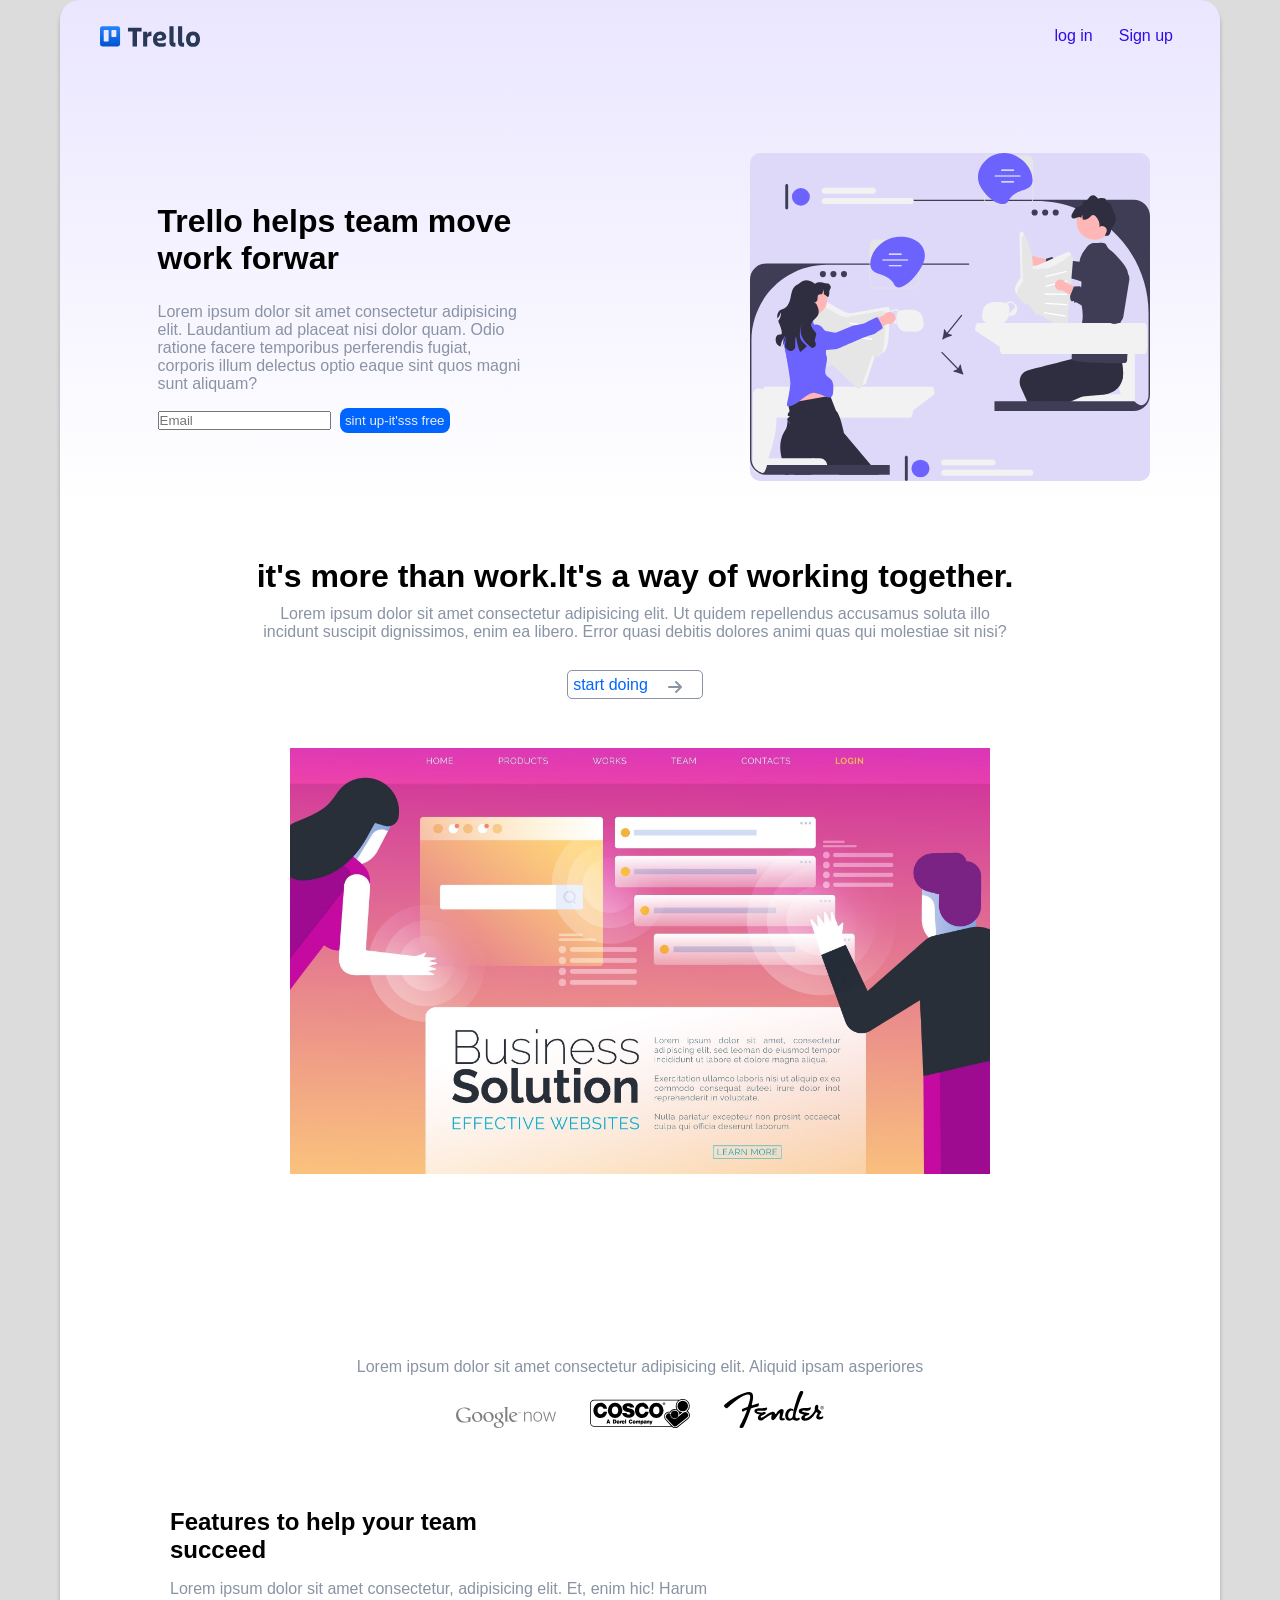
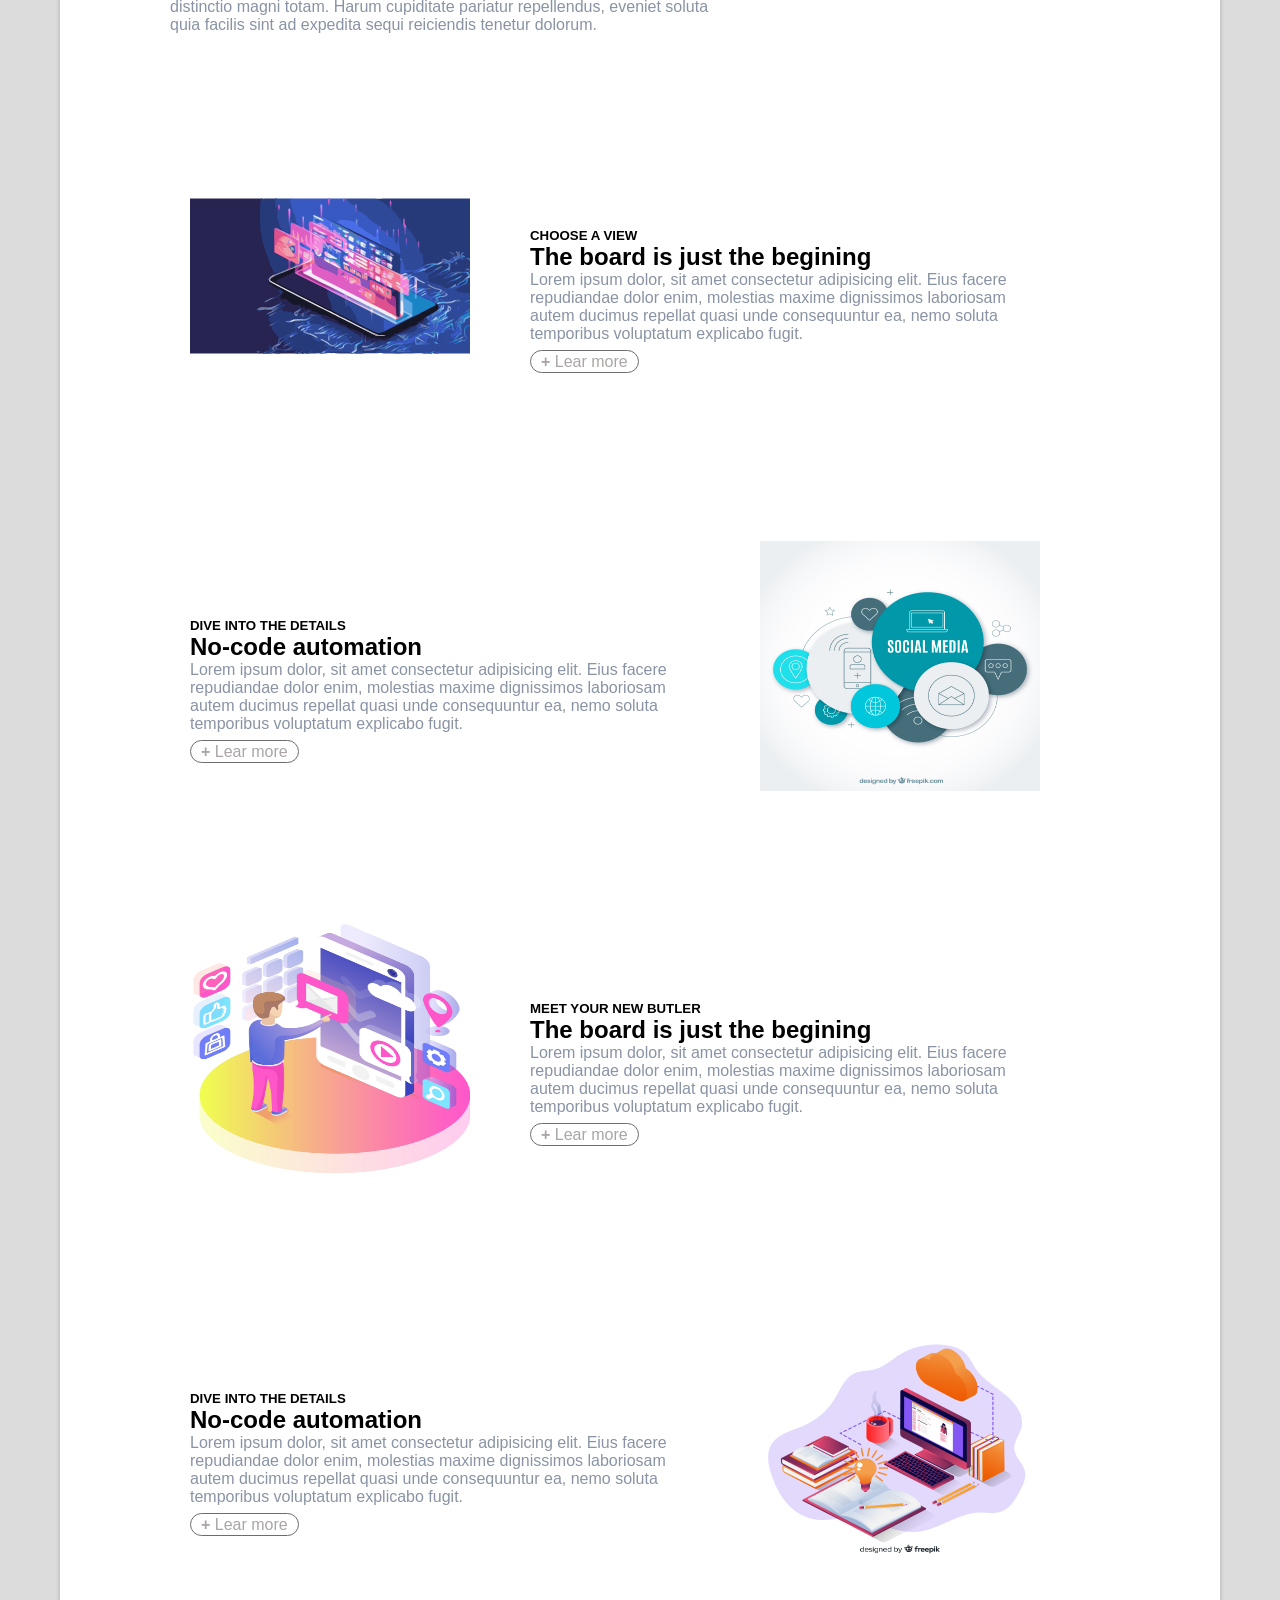
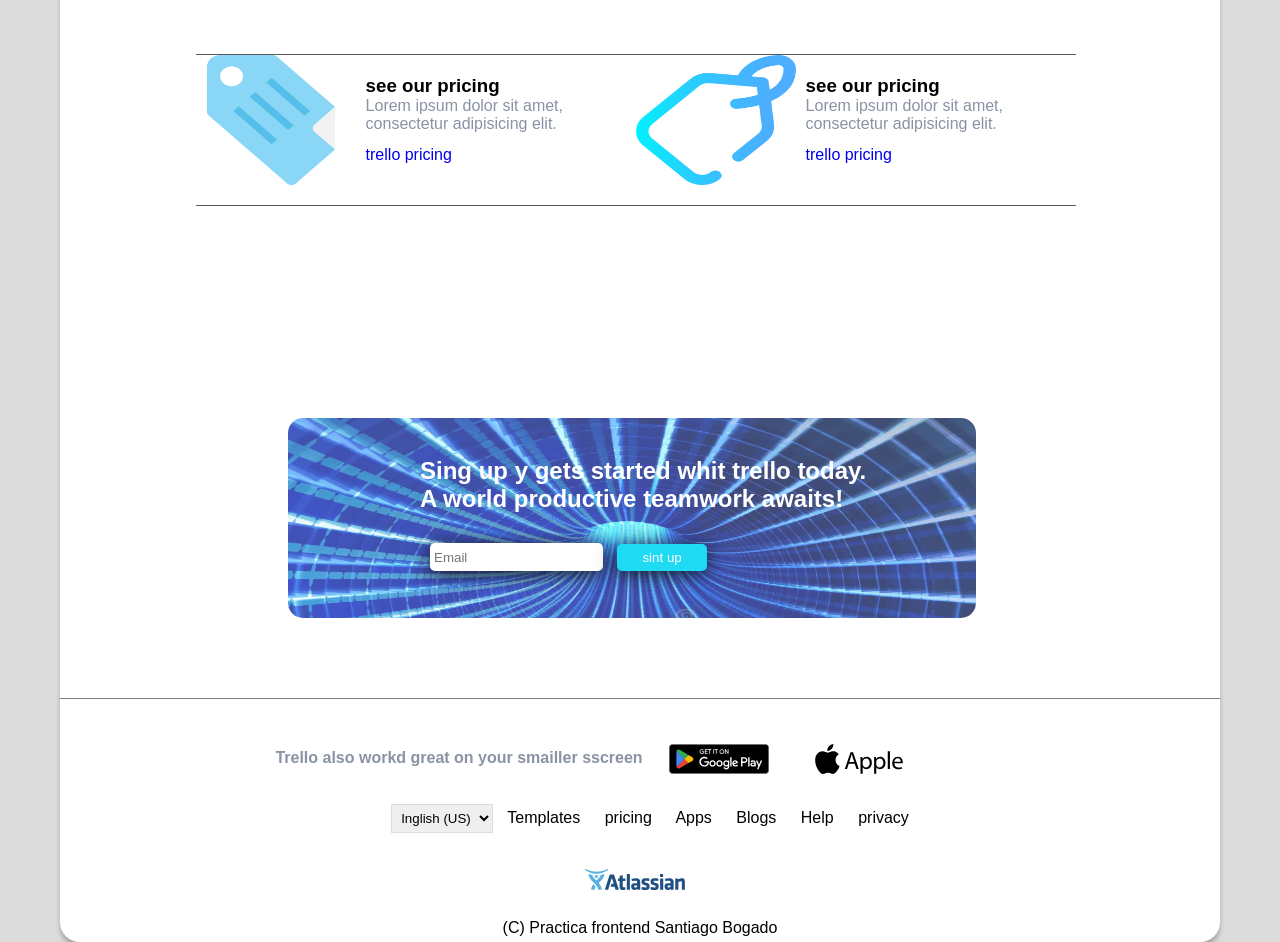
<file: Proyecto3/index.html>
<!DOCTYPE html>
<html lang="en">
<head>
    <meta charset="UTF-8">
    <meta name="viewport" content="width=device-width, initial-scale=1.0">
    <link rel="stylesheet" href="style.css">
    <link rel="stylesheet" href="https://cdnjs.cloudflare.com/ajax/libs/font-awesome/6.4.0/css/all.min.css">
    <link rel="icon" href="trello.ico">
    <title>Proyecto2</title>
</head>
<body>
    <header>
        <div id="contenedor__login">
        <div class="conedor__textp">
        <img src="trello-logo.svg" alt="">
        <a href="login.html">log in</a><a href="registrarse.html">Sign up</a>
        </div>
        <div class="contenedor__teximg">
            <img class="imgssvg" src="imgsvg.svg" alt="">
        <h1>Trello helps team move work forwar</h1>
        
        
        <p>Lorem ipsum dolor sit amet consectetur adipisicing elit. Laudantium ad placeat nisi dolor quam. Odio ratione facere temporibus perferendis fugiat, corporis illum delectus optio eaque sint quos magni sunt aliquam?</p>
    </div>
        <div class="input">
        <label for="gmail"> </label>
        <input type="gmail" placeholder="Email">
        <button>sint up-it'sss free</button>
       
      
        </div>
        </div>
    </header>
   
    <main>
        <div class="contenedor__padre__main">
        <div class="contenedor__tex__main">
        <h1>it's more than work.lt's a way of working together.</h1>

        <p>Lorem ipsum dolor sit amet consectetur adipisicing elit. Ut quidem repellendus accusamus soluta illo incidunt suscipit dignissimos, enim ea libero. Error quasi debitis dolores animi quas qui molestiae sit nisi?</p>
            <a  href="#">start doing<i class="fa-solid fa-arrow-right"></i></a>
    </div>
         <div class="contenedor__main__img">
        <img src="img2.jpg" alt="">
    </div>

    
    </div>

    <div class="iconos">
        <p>Lorem ipsum dolor sit amet consectetur adipisicing elit. Aliquid ipsam asperiores</p>
        <img src="google.svg" alt="">
        <img src="cosco.svg" alt="">
        <img src="fender.svg" alt="">
        
    </div>
        <section>
            <section class="contenedortext">
                <h2>Features to help your team succeed</h2>
                <p>Lorem ipsum dolor sit amet consectetur, adipisicing elit. Et, enim hic! Harum distinctio magni totam. Harum cupiditate pariatur repellendus, eveniet soluta quia facilis sint ad expedita sequi reiciendis tenetur dolorum.</p>
            </section>
            <section>
            <article id="contedor__padrearticle">
                <div class="conterdor__hijo">
                    <div class="texarticle">
                 <h5>CHOOSE A VIEW</h5>
                 <h2>The board is just the begining</h2>
                 <p>Lorem ipsum dolor, sit amet consectetur adipisicing elit. Eius facere repudiandae dolor enim, molestias maxime dignissimos laboriosam autem ducimus repellat quasi unde consequuntur ea, nemo soluta temporibus voluptatum explicabo fugit.</p>
                 <a href="#"><b>+</b> Lear more</a>
                </div>
                 <img src="GettyImages.svg" alt="">
                </div>
                <div class="clearfix"></div>

            </article>
            <article id="contedor__padrearticle">
                <div class="conterdor__hijo1">
                <div class="texarticle1">
                 <h5>DIVE INTO THE DETAILS</h5>
                 <h2>No-code automation</h2>
                 <p>Lorem ipsum dolor, sit amet consectetur adipisicing elit. Eius facere repudiandae dolor enim, molestias maxime dignissimos laboriosam autem ducimus repellat quasi unde consequuntur ea, nemo soluta temporibus voluptatum explicabo fugit.</p>
                 <a href="#"><b>+</b> Lear more</a>
                </div>
                 <img class="img1" src="web3.jpg" alt="">
                </div>
                <div class="clearfix"></div>

            </article>
            <article id="contedor__padrearticle">
                <div class="conterdor__hijo">
                    <div class="texarticle">
                 <h5>MEET YOUR NEW BUTLER</h5>
                 <h2>The board is just the begining</h2>
                 <p>Lorem ipsum dolor, sit amet consectetur adipisicing elit. Eius facere repudiandae dolor enim, molestias maxime dignissimos laboriosam autem ducimus repellat quasi unde consequuntur ea, nemo soluta temporibus voluptatum explicabo fugit.</p>
                 <a href="#"><b>+</b> Lear more</a>
                </div>
                 <img src="wed2.jpg" alt="">
                </div>
                <div class="clearfix"></div>

            </article>
            <article id="contedor__padrearticle">
                <div class="conterdor__hijo1">
                <div class="texarticle1">
                 <h5>DIVE INTO THE DETAILS</h5>
                 <h2>No-code automation</h2>
                 <p>Lorem ipsum dolor, sit amet consectetur adipisicing elit. Eius facere repudiandae dolor enim, molestias maxime dignissimos laboriosam autem ducimus repellat quasi unde consequuntur ea, nemo soluta temporibus voluptatum explicabo fugit.</p>
                 <a href="Lear more"><b>+</b> Lear more</a>
                </div>
                <img class="img1" src="iim.jpg" alt="">
            </div>
            <div class="clearfix"></div>
            </article>

        </section>
        <section>
            <article id="contenedor__padre__final">
               
                <div class="contenedor__final">
                 
                    <img class="img4"  src="webi.png" alt="">
                    <div class="tex__final">
                    <h3>see our pricing</h3>
                   <p>Lorem ipsum dolor sit amet, consectetur adipisicing elit. </p>
                   <a href="#">trello pricing</a>
                </div>
                </div>
                  
                </div>
            </article>
            <article id="contenedor__padre__final1">
              
               <div class="contenedor__final1">

                <img src="tag.png" alt="">
                <div class="tex__final1">
                <h3>see our pricing</h3>
                  <p>Lorem ipsum dolor sit amet, consectetur adipisicing elit.  </p>
                  <a href="#">trello pricing</a>
                  
                </div>
                  
               </div>
               
           </article>
        </section>
    </main>
    <form>
        <div class="form">
            <img src="futuristic.png" alt="">
            <div class="form__hijo">
            <h2> Sing up y gets started whit trello today. A world productive teamwork awaits!</h2>
             
            <label for="gmail"> </label>
            <input type="gmail" placeholder="Email">
            <button>sint up</button>
        </div>
        </div>
      
    </form>

    <footer>
        <div class="logos__tex">
        <h4>Trello also workd great on your smailler sscreen</h4>
        <img src="apple.svg" alt="">  <img src="google-play.svg" alt="">
    </div>

    <div class="logos">
        <Select name="langs">
       <option value="idiomas">Inglish (US)</option>
    </Select>
        <a href="#">Templates</a> <a href="#">pricing</a> <a href="#">Apps</a> <a href="#">Blogs</a> <a href="#">Help</a> <a href="#">privacy</a>
    </div>
    <div class="logo">
        <img src="atlassian.svg" alt="">
        
    </div>
    <div class="span">
         <span>(C) Practica frontend Santiago  Bogado</span>
        </div>
        <div class="clearfix"></div>
    </footer>
</body>
</html>
</file>
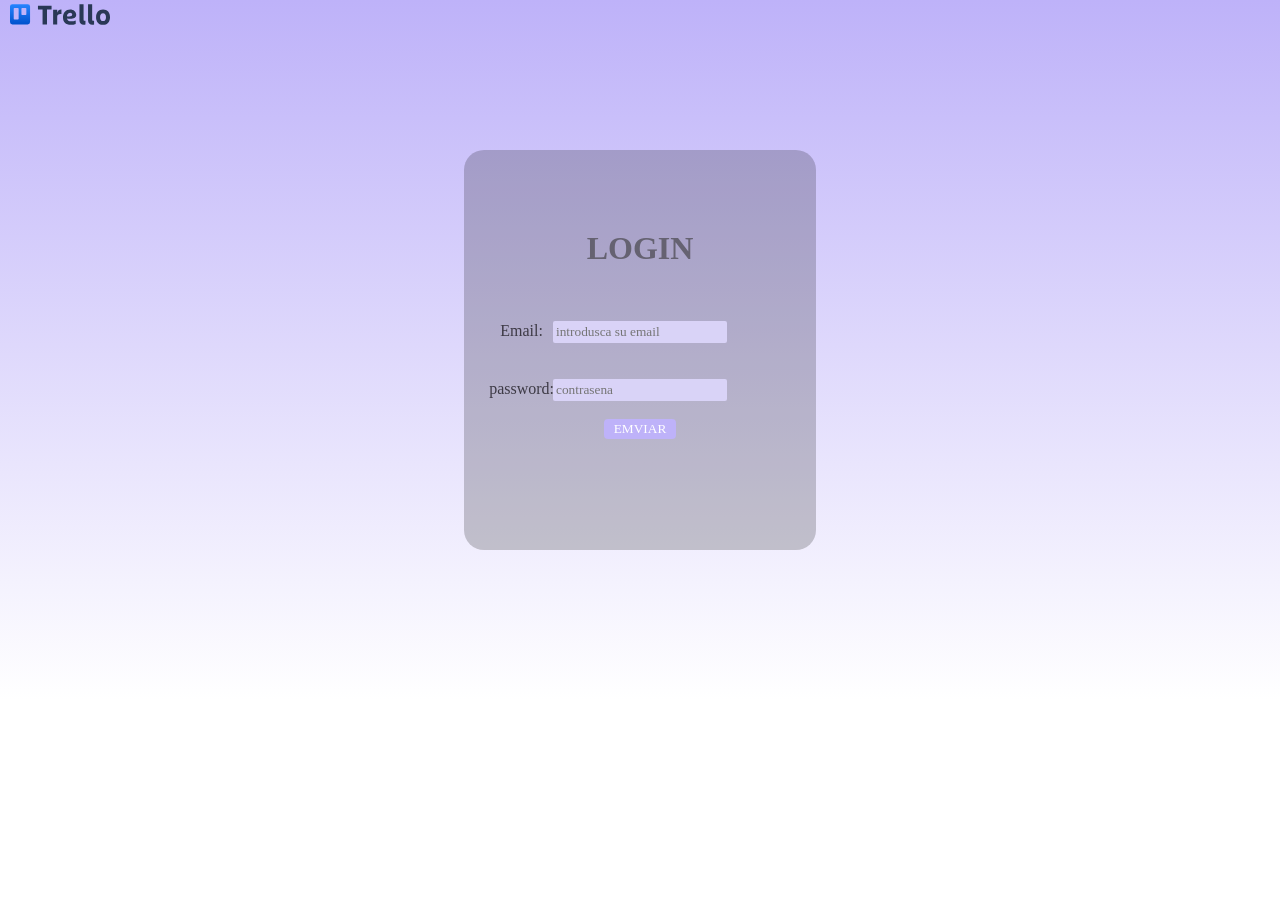
<file: Proyecto3/login.html>
<!DOCTYPE html>
<html lang="es">
<head>
    <meta charset="UTF-8">
    <meta name="viewport" content="width=device-width, initial-scale=1.0">
    <link rel="stylesheet" href="stylelogin.css">
    <link rel="stylesheet" href="https://cdnjs.cloudflare.com/ajax/libs/font-awesome/6.4.0/css/all.min.css">
    <link rel="icon" href="trello.ico">
    <title>Proyecto2</title>
</head>
<body>
    <form>
        <div id="contenedor__filtro">
            
          <div class="contenedor__padre">
           
                <img src="trello-logo.svg" alt="">
            <h1>LOGIN</h1><br><br>
            <label for="Email">Email:</label><br>
             <input type="email" id="email" placeholder="introdusca su email">
             <br><br>
             <label for="password">password:</label><br>
             <input type="password" id="password" placeholder="contrasena"><br><br>
              <button><a href="josuebogao32@gmail.cm"></a>EMVIAR</button><br>
        </div>
    </div>
        </div>
    </div>
    </form>
</file>
<file: Proyecto3/style.css>
*{
    padding: 0;
    margin: 0;
}

body{
    background: gainsboro;
    font-family: 'Trebuchet MS', 'Lucida Sans Unicode', 'Lucida Grande', 'Lucida Sans', Arial, sans-serif;
}

p {
    color: #8993A4;
}

a {
    text-decoration: none;
}

header , main,form ,footer {
    width: 1100px;
    margin: auto;
    padding: 30px;
    background: #ffffff;
    justify-content: center;
}

header , main,form,footer{
        box-shadow: 0px 5px 4px  #aca7a7;
}

footer{
    border-top: 1px solid gray;
    border-radius: 0px 0px 20px 20px;
}

header{
    background: linear-gradient(to bottom, #eae6ff, #ffff);
     border-radius: 20px 20px 0px 0px;
}

#contenedor__login  {
    width: 100%;
    height: 28rem;
}

.conedor__textp img {
    position: relative;
    bottom: .5rem;
    left: 10px;
    width: 100px;
}

.conedor__textp a{
    position: relative;
   left: 77%;
   bottom: 18px;
   padding: 10px;
   color: #2e0de8;
   margin: 3px;
  border-radius: 10px;
}

.conedor__textp a:hover {
    background: #0065ff;
   color: #ecebf2;
   box-shadow: 5px 5px 8px rgb(143, 137, 137);
}

.contenedor__teximg img{
    width: 400px;
    background: #ded9f9;
    float: right;
    margin-left: 40px;
    margin-right: 40px;
    position: relative;
    top: 90px;
    border-radius: 10px;
}

.contenedor__teximg p , .contenedor__teximg h1 , .input{
    margin: auto;
    position: relative;
    width: 55%;
    right: 180px;
    top: 140px;
    height: 100px;
}

input :placeholder-shown{
    color: rgb(218, 223, 223);
    border: none;
    border-radius: 5px;
    height: 20px;
}

.input button{
    border: none;
    background: #0065ff;
    color: #ecebf2;
    padding: 5px;
    margin: 5px;
    border-radius: 8px;
}

.input button:hover{
    color: rgb(42, 6, 245);
    background: rgb(246, 241, 241);
}

.contenedor__padre__main {
    margin-top: 20px;
    width: 100%;
    height: 800px;
    text-align: center;
}

.contenedor__tex__main  {
    position: relative;
    left: 155px;
    width: 780px;
    height: 150px;
}

.contenedor__tex__main p{
    padding: 10px;
}

.contenedor__main__img img{
    width: 700px;
    margin-top: 40px;
}

.contenedor__tex__main a {
    color: #0065ff;
    padding: 5px;
    position: relative;
    top: 25px;
    padding-right: 40px;
    border-radius: 5px;
    border: 1px solid #8993A4;
}

.contenedor__tex__main a:hover{
    background: #0065ff;
    color: #ffffff;
    transition: .5s;
}

.fa-solid{
    position: relative;
    left: 20px;
    top: 3px;
    color: #8993A4;
}

.iconos {
    width: 100%;
    height: 150px;
    text-align: center;
}

.iconos img{
    width: 100px;
    padding: 15px;
    color: #8993A4;
}

.contenedortext {
    width: 50%;
    height: 200px;
    position: relative;
    left: 80px;
}

.contenedortext h2{
    width: 20rem;
    padding-bottom: 1rem;
}

#contedor__padrearticle .conterdor__hijo {
    width: 100%;
    height: 390px;
}

.conterdor__hijo img {
    width: 280px;
    height: 250px;
    float: left;
    position: relative;
    left: 100px;
    bottom: 90px;  
}

.texarticle {
    position: relative;
    width: 45%;
    left: 40%;
    top: 120px;
}

.texarticle a, .texarticle1 a{
    color: #aba5a5;
    border: 1px solid #6c6d70;
    border-radius: 1rem;
    padding: 2px 10px;
    position: relative;
    top: 10px;
}

#contedor__padrearticle .conterdor__hijo1 {
    width: 100%;
    height: 23rem;  
}

.conterdor__hijo1 .img1 {
    width: 280px;
    height: 250px;
    float: right;
    position: relative;
    right: 150px;
    bottom: 90px; 
}

.texarticle1 {
    position: relative;
    width: 45%;
    left: 100px;
    top: 120px;
}

#contenedor__padre__final , #contenedor__padre__final1{
    position: relative;
    left: 9.5%;
    width: 40%;
    border-bottom: 1px solid rgb(93, 89, 89);
    border-top: 1px solid rgb(91, 89, 89) ; 
}

#contenedor__padre__final {
    left: 9.6%;
}

#contenedor__padre__final1{
    position: relative;
    left: 49.6%;
    bottom: 9.5rem;
}

.contenedor__final, .contenedor__final1{
    width: 400px;
    height: 150px;
}

.contenedor__final img{
    width: 150px;
    height: 130px;
    float: left;
    padding-right: 20px;
}

.contenedor__final1 img{
    width: 10rem;
    height: 130px;
    float: left;
    padding-right: 10px;  
}

 .tex__final{
    position: relative;
    top: 20px;
    width: 380px;
    height: 80%;
}

 .tex__final1{

    position: relative;
    top: 20px;
    width: 380px;
    height: 80%;
}

    .tex__final a , .tex__final1 a{
    position: relative;
    top: .8rem;  
}

.form {
    width: 100%;
    height: 250px;    
}

.form img {
    width: 43rem;
    height: 200px;
    opacity: 75%;
    border-radius: 15px;
    position: relative;
    left: 18%;
}

 .form__hijo{
    width: 455px;
    position: relative;
    left: 30%;
    bottom: 66%;   
}

.form__hijo h2 {
    color: #ffffff;
    padding-bottom: 20px;
}

.form__hijo input{
    height: 20px;
    margin: 10px;
    border: none;
    border-radius: 5px;
    padding: 4px 0px 4px 4px;
    box-shadow: 0px 3px 20px 0px #131518;
}


.form__hijo button {
    padding: 6px 25px 6px 25px;
    border-radius: 5px;
    background: #1fdaf3 ;
    color: #ffffff;
    border: none;
    box-shadow: 0px 3px 20px 0px #131518;
}

.form__hijo button:hover {
    background: #ffffff;
    color:  #1fdaf3;
}

.logos__tex{
    width: 100%;
    height: 60px; 
    position: relative;
    left: -31px;
    bottom: 0px;

}
 .logos__tex img{
    width: 100px;
    height: 30px;
    padding: 10px 20px;
    float: right;
    position: relative;
    right: 230px;
    bottom: 13px;
    
}
.logos__tex h4 {
    position: relative;
    right: 150px;
    top: 20px;
    text-align: center;
    color: #8993A4;
}
.logos {
    width: 100%;
    height: 50px;
    text-align: center;
    margin: 15px; 
    

}
.clearfix{
    clear: both;
}
.logos a{
    padding: 10px;
    color: inherit;
}
.logos select {
    padding: 5px ;
    border: 1px solid #dcddde;
}
.logo{
    width: 100%;
   
}
.logo img{
    width: 100px;
    text-align: center;
    position: relative;
    left: 45%;
}
.span{
    width: 100%;
    text-align: center;
    position: relative;
    top: 25px;
}
/*Aqui ira el media queri*/

@media (max-width:528px) {



    *{
        padding: 0;
        margin: 0;
    }
    body{
        background: gainsboro;
        font-family: 'Trebuchet MS', 'Lucida Sans Unicode', 'Lucida Grande', 'Lucida Sans', Arial, sans-serif;
    }
    p {
        color: #8993A4;
        font-size: 1rem;
    }
    a {
        text-decoration: none;
    }
    h1, h2{
        font-size: 1.3rem;
    }
    header , main,form ,footer {
        width: 500px;
        margin: auto ;
        background: #ffffff;
        justify-content: center;
    }

    header{
        background: linear-gradient(to bottom, #eae6ff, #ffff);
        border-radius: 20px 20px 0px 0px;
    }    
    
    #contenedor__login  {
        width: 100%;
        height:600px ;
        
    }
   .conedor__textp{
        width: 100%;
        height: 50px;
   }
    
    .conedor__textp a{
        position: relative;
        left: 52%;
        padding: 10px;
        color: #2e0de8;
        margin: 3px;
        border-radius: 10px;
      
    } 
    .conedor__textp a:hover{
        background: #0065ff;
        color: #ecebf2;
        box-shadow: 5px 5px 8px rgb(143, 137, 137);
   }
    .conedor__textp img {
        position: relative;
        bottom: .5rem;
        left: 10px;
        width: 100px; 
    }
    .contenedor__teximg {
        width: 100%;
        height: 100px;
    }
        
    .contenedor__teximg img{
        width: 60%;
        background: #9488d7;
        position: relative;
        right: 15%;
        top: 17rem;
    }
.contenedor__teximg h1{
        position: absolute;
        left: 3rem;
        top: 4.5rem;
        width: 25rem;
        height: 50px;    
    }   
    
    .contenedor__teximg p{
        position: absolute;
        width:300px;
        left: 4rem;
        top: 150px;
        
      }

      .input {
        position: absolute;
        right: -50px;
        top: 280px;
        width:100%;
        height: 50px;       
        
      }   

    .conedor__textp a{
        position: relative;
        right: 10rem;
        bottom: 18px;
        padding: 10px;
        color: #2e0de8;
        margin: 3px;
        border-radius: 10px;
    
    }
  
    
    .conedor__textp a:hover {
        background: #0065ff;
        color: #ecebf2;
        box-shadow: 5px 5px 8px rgb(143, 137, 137);
    }

    .contenedor__padre__main {
        margin-top: 20px;
        width: 100%;
        height: 550px;
        
        text-align: center;
    }

    .contenedor__tex__main  {
        position: relative;
        left: 0;
        width: 100%;
        height: 150px;
    }
    .contenedor__tex__main p{
        padding: 10px;
        position: relative;
        left: 0;
    }
    .contenedor__main__img{
        width: 100%;
        height: 100%;
    }
    .contenedor__main__img img{
        width: 90%;
        margin-top:40px;
    }
    .contenedor__tex__main a {
        color: #0065ff;
        padding: 5px;
        position: relative;
        top: 25px;
        padding-right: 40px;
        border-radius: 5px;
        border: 1px solid #8993A4;
    }
    .contenedor__tex__main a:hover{
        background: #0065ff;
        color: #ffffff;
        transition: .5s;
    }    



     
    .fa-solid{
        position: relative;
        left: 20px;
        top: 3px;
        color: #8993A4;
    }
    .iconos {
        width: 100%;
        height: 100%;
        text-align: center;
        position: relative;
        top: -30px;
    }
    .iconos img{
        width: 80px;
        padding: 15px;
        color: #8993A4;
    } 

    .contenedortext {
        width: 100%;
        height: 100px;
        position: relative;
        left: 0px;
        top: 0;
    }
    .contenedortext h2{
        width: 100%;
    }
    #contedor__padrearticle .conterdor__hijo ,   #contedor__padrearticle  .conterdor__hijo1{
        width: 100%;
        height: 100%;
    
    
    }
    .conterdor__hijo img,.conterdor__hijo1 .img1 {
        width: 50%;
        height: 30%;
        position: relative;
        left: 0;
        top: 7rem;
        padding-bottom: 70px;
        
    }
    
    .texarticle ,.texarticle1 {
        position: relative;
        width: 100%;
        height: 100%;
        left: 0;
        top: 120px;
        padding: 0px 0px 40px 0px;
   
    }
    .texarticle a, .texarticle1 a{
        color: #aba5a5;
        border: 1px solid #6c6d70;
        border-radius: 1rem;
        padding: 2px 10px;
        position: relative;
        top: 10px;
    }

    #contenedor__padre__final {
       width: 80%;
       position: relative;
       top: 8.9rem;
       height:300px;
       border-bottom:2px solid #0a0b0b;
       border-top:2px solid #0a0b0b;
    }

    .contenedor__final img{
        width: 40%;
        padding-top: 20px;
    }

  
    .tex__final{
        position: relative;
        width: 50%;
       padding: 0px 8px; 
     }

     #contenedor__padre__final1{
       width: 40%;
       position: relative;
       top: -10rem;
       height:300px;        
     }
     .contenedor__final1 img{
    
        width: 85%;
        height: 130px;
        padding-top: 20px;
    }
   
    .contenedor__final1{
        width: 200px;
    }

    .tex__final1{
     
        position: relative;
        width: 100%;
        padding: 0px 8px;
     
    }
    .form {
        width: 100%;
        height: 100px;
        
    }
    .form img {
        width: 100%;
        height: 200px;
        opacity: 75%;
        border-radius: 15px;
        position: relative;
        left: 0;
        top:-120px
    }
     .form__hijo{
        width: 80%;
        height: 20px;
        position: relative;
        top: -16.8rem;
        left: 1rem;
        
    }
    .form__hijo h2 {
        color: #ffffff;
        
    }
    .form__hijo input{
        height: 20px;
        margin: 10px;
        border: none;
        border-radius: 5px;
        padding: 4px 0px 4px 4px;
        box-shadow: 0px 3px 20px 0px #131518;
    }
    
    
    .form__hijo button {
        padding: 6px 25px 6px 25px;
        border-radius: 5px;
        background: #1fdaf3 ;
        color: #ffffff;
        border: none;
        box-shadow: 0px 3px 20px 0px #131518;
    }
    .form__hijo button:hover {
        background: #ffffff;
        color:  #1fdaf3;
    }
    .logos__tex{
        width: 100%;
        height: 80px; 
        position: relative;
        left: 2rem;
        bottom: 0px;
    
    }
     .logos__tex img{
        width: 50px;
        height: 30px;
        padding: 10px 20px;
        position: relative;
        right:  40%;
        bottom: 13px;
        
    }
    .logos__tex h4 {
        position: relative;
        right: 50px;
        top: -10px;
        text-align: center;
        color: #8993A4;
    }
    .logos {
        width: 100%;
        height: 50px;
        text-align: center;
        margin: 15px; 
    
    }
    .clearfix{
        clear: both;
    }
    .logos a{
        color: inherit;
        position: relative;
        padding: 0px 10px 20px 0px;
        width: 100%;
        right: 5rem;
    }
    .logos select {
        padding: 5px;
        position: relative;
        left: 30%;
        bottom: 40px;
        max-width: 100px;
        border: 1px solid #dcddde;
    }
    .logo{
        width: 100%;
       
    }
    .logo img{
        width: 100px;
        position: relative;
        left: 35%;
    }
    .span{
        width: 100%;
        text-align: center;
        position: relative;
        top: 25px;
    }
}
</file>
<file: Proyecto3/stylelogin.css>
*{
    padding: 0;
    margin: 0;
    font-family: 'Times New Roman', Times, serif;
}


#contenedor__filtro{
    width: 100%;
    height: 700px;
    display: flex;
    align-items: center;
    align-content: center;
    background: linear-gradient(to bottom, #beb2f9, #ffff);
}

.contenedor__padre img {
    position: absolute;
    top: 0px;
    left: 10px;
    width: 100px;
    

}
.contenedor__padre{
    background: rgba(0, 0, 0, .2);
    width: 22rem;
    height: 20rem;
   text-align: center;
   margin: auto;
   padding-top: 80px;
   border-radius: 20px 20px 20px 20px;
   
}
.contenedor__padre h1{
    color:#656271;

}
.contenedor__padre label{
    position: relative;
    right: 7.4rem;
    top: 1.2rem;
    color: #3d3a45;
}
.contenedor__padre input{
    border: none;
    border-radius: 2px;
    padding: 3px 3px;
    background-color: #d9d3f7;
    color: #4f4b4b;
}
.contenedor__padre button{
    padding: 2px 10px;
    border-radius: 4px;
    border: none;
    background: #beb2f9;
    color: #ffffff;
}
.contenedor__padre button:hover {
    background: #ffffff;
    color: #b2a5f7;
    transition: 0.5s;
}
@media ( max-width: 600px){
    
   #contenedor__filtro{
        width: 100%;
        display: flex;
        align-items: center;
        align-content: center;
        background: linear-gradient(to bottom, #beb2f9, #ffff);
  
}
.contenedor__padre{
    background: rgba(0, 0, 0, .2);
    width: 16rem;
    height: 15rem;
   text-align: center;
   margin: auto;
   padding: 2rem 0rem;
   border-radius: 20px 20px 20px 20px;
}
.contenedor__padre label{
    position: relative;
    right: 4.4rem;
    top: 1.2rem;
    color: #3d3a45;
}
.contenedor__padre input{
    width: 8rem;
    border: none;
    border-radius: 2px;
    padding: 3px 3px;
    background-color: #d9d3f7;
    color: #4f4b4b;
    position: relative;
    left: 1.8rem;
}
.contenedor__padre button{
    padding: 2px 10px;
    border-radius: 4px;
    border: none;
    background: #beb2f9;
    color: #ffffff;
    position: relative;
    top: 1rem;
}
.contenedor__padre button:hover {
    background: #ffffff;
    color: #b2a5f7;
    transition: 0.5s;
}
.contenedor__padre h1{
    color:#49494a;
}

}
</file>
